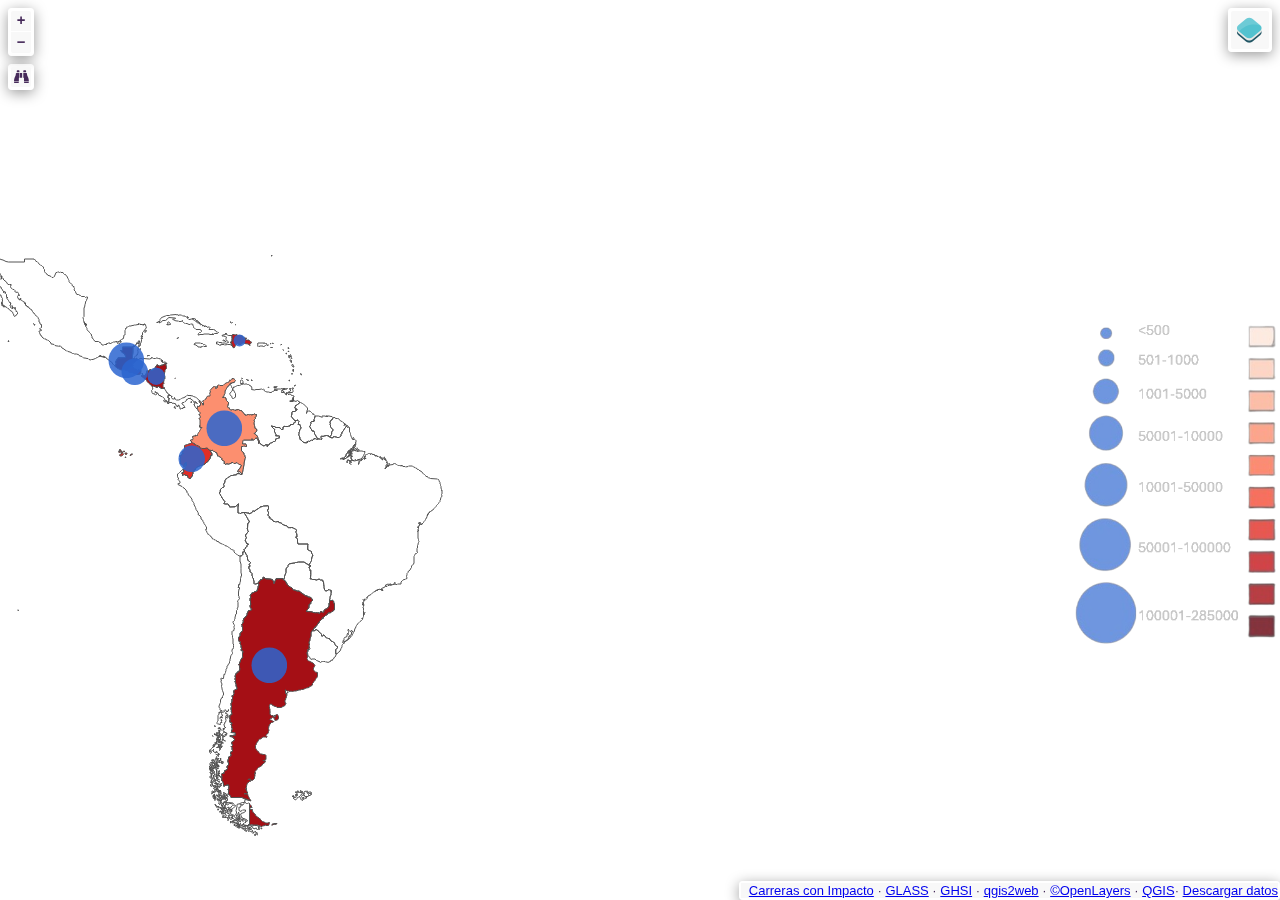
<file: index.html>
<!doctype html>
<html lang="en">
    <head>
        <meta charset="utf-8">
        <meta http-equiv="X-UA-Compatible" content="IE=edge">
        <meta name="viewport" content="initial-scale=1,user-scalable=no,maximum-scale=1,width=device-width">
        <meta name="mobile-web-app-capable" content="yes">
        <meta name="apple-mobile-web-app-capable" content="yes">
        <link rel="stylesheet" href="./resources/ol.css">
        <link rel="stylesheet" href="resources/fontawesome-all.min.css">
        <link rel="stylesheet" type="text/css" href="resources/horsey.min.css">
        <link rel="stylesheet" type="text/css" href="resources/ol3-search-layer.min.css">
        <link rel="stylesheet" href="./resources/ol-layerswitcher.css">
        <link rel="stylesheet" href="./resources/qgis2web.css">
        <style>
        html, body {
            background-color: #ffffff;
        }
        .ol-control > * {
            background-color: #f8f8f8!important;
            color: #462a5a!important;
            border-radius: 0px;
        }
        .ol-attribution a, .gcd-gl-input::placeholder, .search-layer-input-search::placeholder {
            color: #462a5a!important;
        }
        .search-layer-input-search {
            background-color: #f8f8f8!important;
        }
        .ol-control > *:focus, .ol-control >*:hover {
            background-color: rgba(248, 248, 248, 0.7)!important;
        } 
        .ol-control {
            background-color: rgba(255,255,255,.4) !important;
            padding: 2px !important;
        } 
        </style>

        <style>
        html, body, #map {
            width: 100%;
            height: 100%;
            padding: 0;
            margin: 0;
        }
        <!--    
        #image-container {
        position: absolute;
        top: 325px;  /* Ajusta la posición vertical */
        left: 1075px;  /* Ajusta la posición horizontal */
        z-index: 1000;  /* Asegura que la imagen esté por encima del mapa */
        display: flex;  /* Alineación en fila de las imágenes */
        gap: 0px;      /* Espacio entre las dos imágenes */
    }

    #overlay-image, #second-overlay-image{
        width: 170px;  /* Ajusta el ancho de la imagen */
        height: 325px;
        opacity: .8;  /* Ajusta la opacidad para que el mapa sea visible a través de la imagen */
    }
        </style
    -->
        <title></title>
    </head>
    <body>
        <div id="map">
            <div id="popup" class="ol-popup">
                <a href="#" id="popup-closer" class="ol-popup-closer"></a>
                <div id="popup-content"></div>
            </div>
            <div id="image-container">
                <img src="./images/s2.png" alt="Descripción de la imagen" width="200" id="overlay-image">
                <img src="./images/s3.png" alt="Segunda imagen" id="second-overlay-image">
            </div>
        </div>
        <script src="resources/qgis2web_expressions.js"></script>
        <script src="resources/polyfills.js"></script>
        <script src="./resources/functions.js"></script>
        <script src="./resources/ol.js"></script>
        <script src="http://cdn.polyfill.io/v2/polyfill.min.js?features=Element.prototype.classList,URL"></script>
        <script src="resources/horsey.min.js"></script>
        <script src="resources/ol3-search-layer.js"></script>
        <script src="./resources/ol-layerswitcher.js"></script>
        <script src="layers/IDH_1.js"></script><script src="layers/NMERODEDOCTORESPORCADA100000HAB_2.js"></script><script src="layers/NDICEDEENFERMEDADESZOONOTICAS_3.js"></script><script src="layers/NDICEDEBIOSEGURIDAD_4.js"></script><script src="layers/CAPACIDADDELABORATORIOSNACIONALESPARAPRUEBASDEPATGENOSPRIORITARIOSAMR_5.js"></script><script src="layers/PRESCRIPCINREQUERIDAPARAANNTIMICROBIANOS_6.js"></script><script src="layers/CONTROLANTIMICROBIANO_7.js"></script><script src="layers/PLANNACIONALDEDETECCINDEPATGENOSPRIOROTARIOSAMR_8.js"></script><script src="layers/NDICERESISTENCIAANTIMICROBIANAAMR_9.js"></script><script src="layers/AMRDETECCINYREPORTE_10.js"></script><script src="layers/DENSIDADDEPOBLACINHABKM2_11.js"></script><script src="layers/PUNTUACINGENERALDESALUDGHSI_12.js"></script><script src="layers/DECASOSCONRESISTENCIA_13.js"></script><script src="layers/CASOSREPORTADOS_14.js"></script><script src="layers/DECASOSCONRESISTENCIA_15.js"></script><script src="layers/CASOSREPORTADOS_16.js"></script><script src="layers/DECASOSCONRESISTENCIA_17.js"></script><script src="layers/CASOSREPORTADOS_18.js"></script><script src="layers/DECASOSCONRESISTENCIA_19.js"></script><script src="layers/CASOSREPORTADOS_20.js"></script><script src="layers/DECASOSCONRESISTENCIA_21.js"></script><script src="layers/CASOSREPORTADOS_22.js"></script><script src="layers/DECASOSCONRESISTENCIA_23.js"></script><script src="layers/CASOSREPORTADOS_24.js"></script><script src="layers/DECASOSCONRESISTENCIA_25.js"></script><script src="layers/CASOSREPORTADOS_26.js"></script><script src="layers/DECASOSCONRESISTENCIA_27.js"></script><script src="layers/CASOSREPORTADOS_28.js"></script><script src="layers/DECASOSCONRESISTENCIA_29.js"></script><script src="layers/CASOSREPORTADOS_30.js"></script>
        <script src="styles/IDH_1_style.js"></script><script src="styles/NMERODEDOCTORESPORCADA100000HAB_2_style.js"></script><script src="styles/NDICEDEENFERMEDADESZOONOTICAS_3_style.js"></script><script src="styles/NDICEDEBIOSEGURIDAD_4_style.js"></script><script src="styles/CAPACIDADDELABORATORIOSNACIONALESPARAPRUEBASDEPATGENOSPRIORITARIOSAMR_5_style.js"></script><script src="styles/PRESCRIPCINREQUERIDAPARAANNTIMICROBIANOS_6_style.js"></script><script src="styles/CONTROLANTIMICROBIANO_7_style.js"></script><script src="styles/PLANNACIONALDEDETECCINDEPATGENOSPRIOROTARIOSAMR_8_style.js"></script><script src="styles/NDICERESISTENCIAANTIMICROBIANAAMR_9_style.js"></script><script src="styles/AMRDETECCINYREPORTE_10_style.js"></script><script src="styles/DENSIDADDEPOBLACINHABKM2_11_style.js"></script><script src="styles/PUNTUACINGENERALDESALUDGHSI_12_style.js"></script><script src="styles/DECASOSCONRESISTENCIA_13_style.js"></script><script src="styles/CASOSREPORTADOS_14_style.js"></script><script src="styles/DECASOSCONRESISTENCIA_15_style.js"></script><script src="styles/CASOSREPORTADOS_16_style.js"></script><script src="styles/DECASOSCONRESISTENCIA_17_style.js"></script><script src="styles/CASOSREPORTADOS_18_style.js"></script><script src="styles/DECASOSCONRESISTENCIA_19_style.js"></script><script src="styles/CASOSREPORTADOS_20_style.js"></script><script src="styles/DECASOSCONRESISTENCIA_21_style.js"></script><script src="styles/CASOSREPORTADOS_22_style.js"></script><script src="styles/DECASOSCONRESISTENCIA_23_style.js"></script><script src="styles/CASOSREPORTADOS_24_style.js"></script><script src="styles/DECASOSCONRESISTENCIA_25_style.js"></script><script src="styles/CASOSREPORTADOS_26_style.js"></script><script src="styles/DECASOSCONRESISTENCIA_27_style.js"></script><script src="styles/CASOSREPORTADOS_28_style.js"></script><script src="styles/DECASOSCONRESISTENCIA_29_style.js"></script><script src="styles/CASOSREPORTADOS_30_style.js"></script>
        <script src="./layers/layers.js" type="text/javascript"></script> 
        <script src="./resources/Autolinker.min.js"></script>
        <script src="./resources/qgis2web.js"></script>
    </body>
</html>
</file>
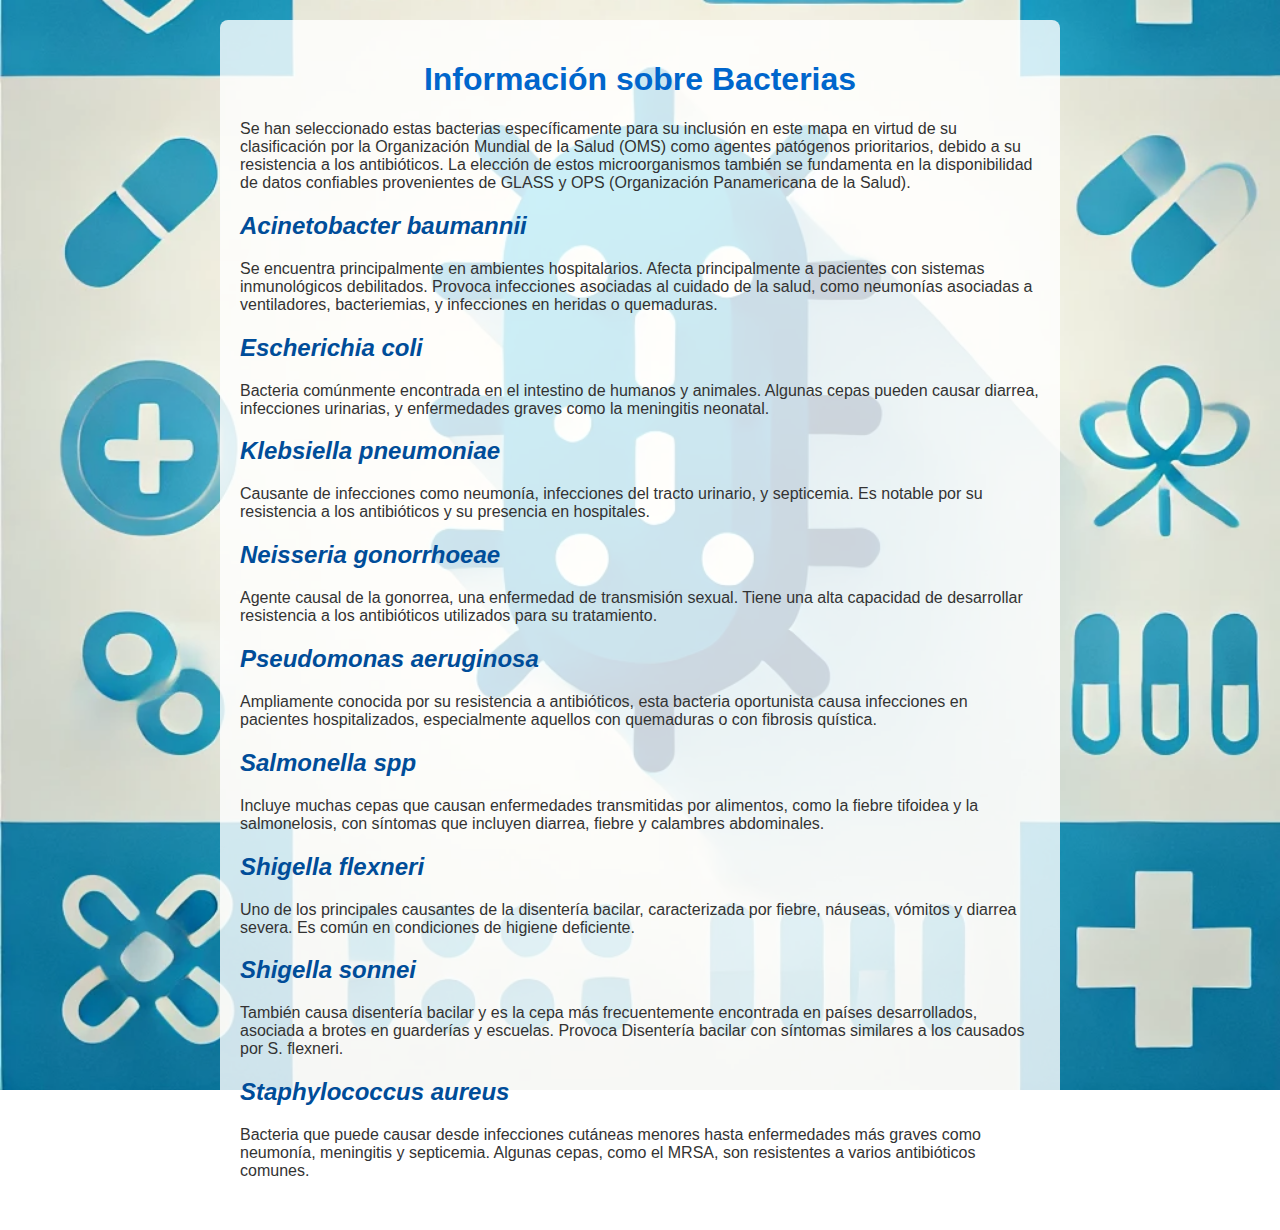
<file: bacteria.html>
<!DOCTYPE html>
<html lang="es">
<head>
    <meta charset="UTF-8">
    <meta name="viewport" content="width=device-width, initial-scale=1.0">
    <title>Información sobre Bacterias</title>
    <style>
        body {
            font-family: Arial, sans-serif;
            color: #333;
            margin: 0;
            padding: 0;
            background: url('images/imagen.png') no-repeat center center fixed;
            background-size: cover;
        }
        .container {
            background: rgba(255, 255, 255, 0.8);
            padding: 20px;
            margin: 20px auto;
            max-width: 800px;
            border-radius: 8px;
        }
        h1 {
            text-align: center;
            color: #0066cc;
        }
        h2 {
            color: #004d99;
        }
        p {
            margin: 10px 0;
        }
    </style>
</head>
<body>
    <div class="container">
        <h1>Información sobre Bacterias</h1>

        <p>Se han seleccionado estas bacterias específicamente para su inclusión en este mapa en virtud de su clasificación por la Organización Mundial de la Salud (OMS) como agentes patógenos prioritarios, debido a su resistencia a los antibióticos. La elección de estos microorganismos también se fundamenta en la disponibilidad de datos confiables provenientes de GLASS y OPS (Organización Panamericana de la Salud).</p>

        <h2><em>Acinetobacter baumannii</em></h2>
        <p>Se encuentra principalmente en ambientes hospitalarios. Afecta principalmente a pacientes con sistemas inmunológicos debilitados. Provoca infecciones asociadas al cuidado de la salud, como neumonías asociadas a ventiladores, bacteriemias, y infecciones en heridas o quemaduras.</p>

        <h2><em>Escherichia coli</em></h2>
        <p>Bacteria comúnmente encontrada en el intestino de humanos y animales. Algunas cepas pueden causar diarrea, infecciones urinarias, y enfermedades graves como la meningitis neonatal.</p>

        <h2><em>Klebsiella pneumoniae</em></h2>
        <p>Causante de infecciones como neumonía, infecciones del tracto urinario, y septicemia. Es notable por su resistencia a los antibióticos y su presencia en hospitales.</p>

        <h2><em>Neisseria gonorrhoeae</em></h2>
        <p>Agente causal de la gonorrea, una enfermedad de transmisión sexual. Tiene una alta capacidad de desarrollar resistencia a los antibióticos utilizados para su tratamiento.</p>

        <h2><em>Pseudomonas aeruginosa</em></h2>
        <p>Ampliamente conocida por su resistencia a antibióticos, esta bacteria oportunista causa infecciones en pacientes hospitalizados, especialmente aquellos con quemaduras o con fibrosis quística.</p>

        <h2><em>Salmonella spp</em></h2>
        <p>Incluye muchas cepas que causan enfermedades transmitidas por alimentos, como la fiebre tifoidea y la salmonelosis, con síntomas que incluyen diarrea, fiebre y calambres abdominales.</p>

        <h2><em>Shigella flexneri</em></h2>
        <p>Uno de los principales causantes de la disentería bacilar, caracterizada por fiebre, náuseas, vómitos y diarrea severa. Es común en condiciones de higiene deficiente.</p>

        <h2><em>Shigella sonnei</em></h2>
        <p>También causa disentería bacilar y es la cepa más frecuentemente encontrada en países desarrollados, asociada a brotes en guarderías y escuelas. Provoca Disentería bacilar con síntomas similares a los causados por S. flexneri.</p>

        <h2><em>Staphylococcus aureus</em></h2>
        <p>Bacteria que puede causar desde infecciones cutáneas menores hasta enfermedades más graves como neumonía, meningitis y septicemia. Algunas cepas, como el MRSA, son resistentes a varios antibióticos comunes.</p>
    </div>
</body>
</html>
</file>
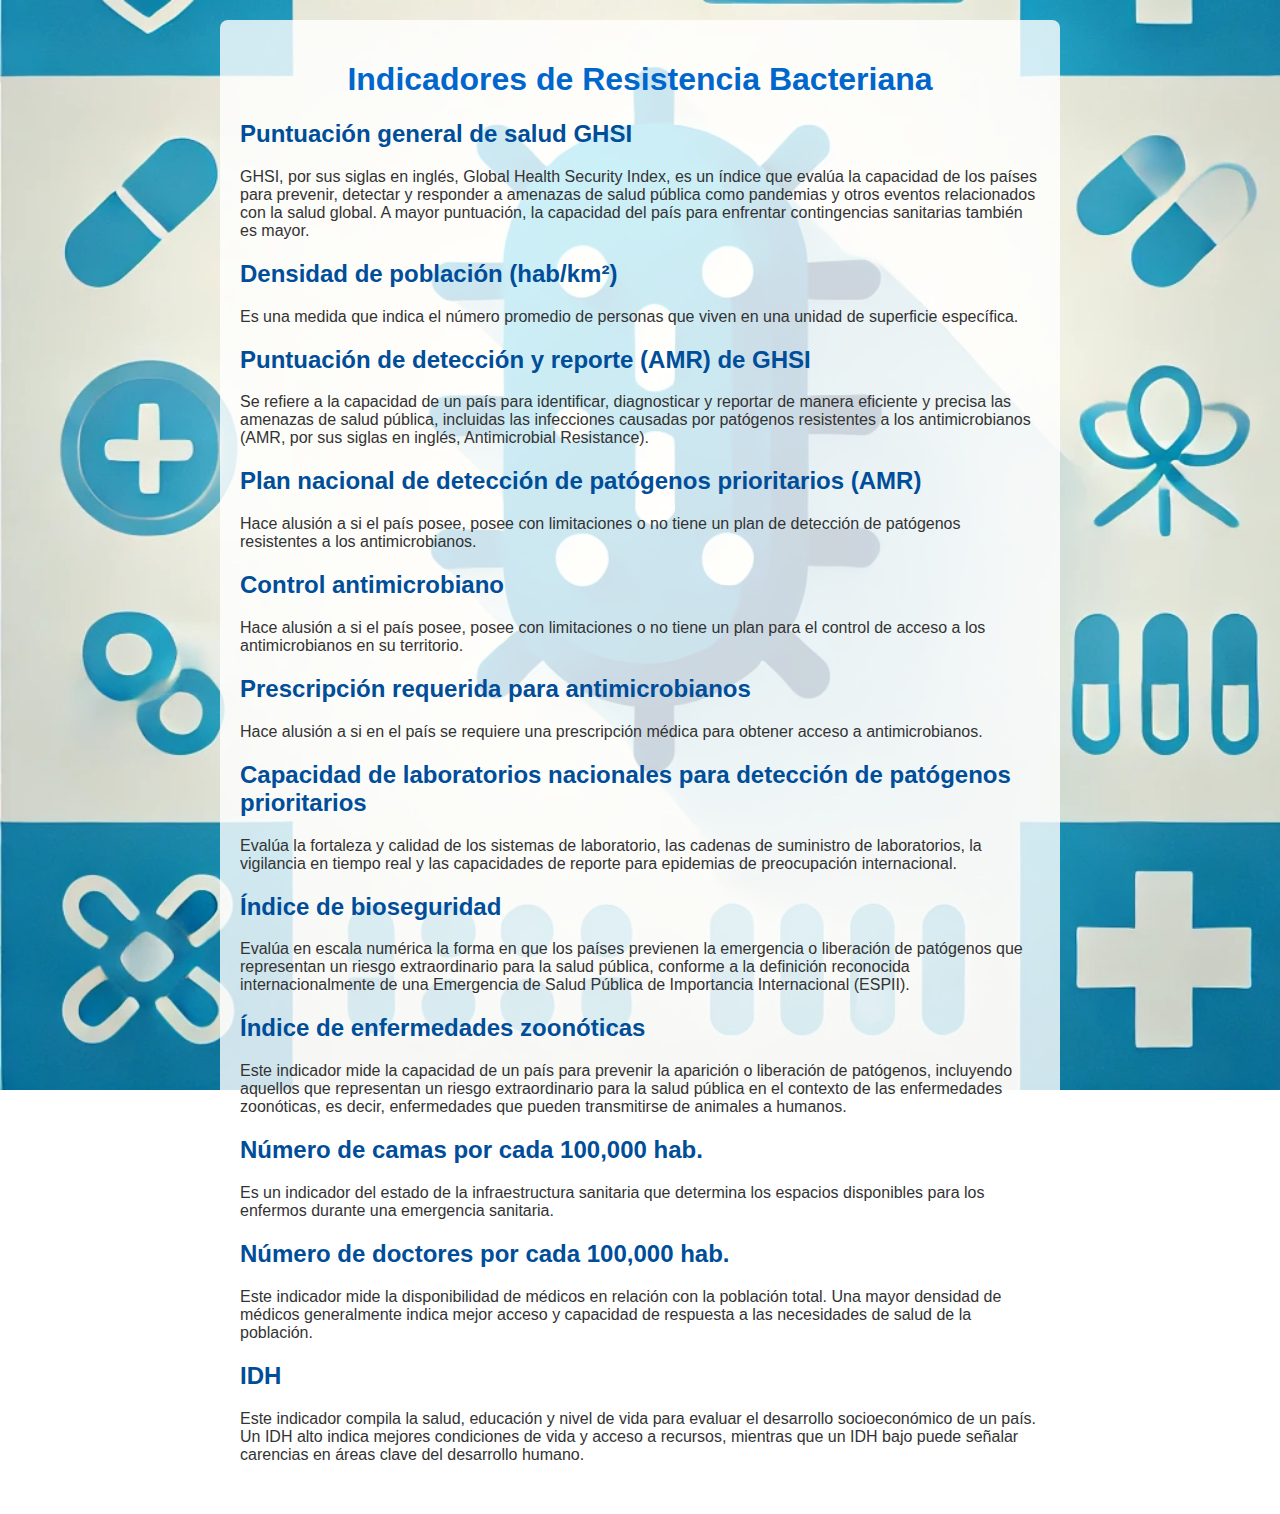
<file: info.html>
<!DOCTYPE html>
<html lang="es">
<head>
    <meta charset="UTF-8">
    <meta name="viewport" content="width=device-width, initial-scale=1.0">
    <title>Indicadores de Resistencia Bacteriana</title>
    <style>
        body {
            font-family: Arial, sans-serif;
            color: #333;
            margin: 0;
            padding: 0;
            background: url('images/imagen.png') no-repeat center center fixed;
            background-size: cover;
        }
        .container {
            background: rgba(255, 255, 255, 0.8);
            padding: 20px;
            margin: 20px auto;
            max-width: 800px;
            border-radius: 8px;
        }
        h1 {
            text-align: center;
            color: #0066cc;
        }
        h2 {
            color: #004d99;
        }
        p {
            margin: 10px 0;
        }
    </style>
</head>
<body>
    <div class="container">
        <h1>Indicadores de Resistencia Bacteriana</h1>

        <h2>Puntuación general de salud GHSI</h2>
        <p>GHSI, por sus siglas en inglés, Global Health Security Index, es un índice que evalúa la capacidad de los países para prevenir, detectar y responder a amenazas de salud pública como pandemias y otros eventos relacionados con la salud global. A mayor puntuación, la capacidad del país para enfrentar contingencias sanitarias también es mayor.</p>

        <h2>Densidad de población (hab/km²)</h2>
        <p>Es una medida que indica el número promedio de personas que viven en una unidad de superficie específica.</p>

        <h2>Puntuación de detección y reporte (AMR) de GHSI</h2>
        <p>Se refiere a la capacidad de un país para identificar, diagnosticar y reportar de manera eficiente y precisa las amenazas de salud pública, incluidas las infecciones causadas por patógenos resistentes a los antimicrobianos (AMR, por sus siglas en inglés, Antimicrobial Resistance).</p>

        <h2>Plan nacional de detección de patógenos prioritarios (AMR)</h2>
        <p>Hace alusión a si el país posee, posee con limitaciones o no tiene un plan de detección de patógenos resistentes a los antimicrobianos.</p>

        <h2>Control antimicrobiano</h2>
        <p>Hace alusión a si el país posee, posee con limitaciones o no tiene un plan para el control de acceso a los antimicrobianos en su territorio.</p>

        <h2>Prescripción requerida para antimicrobianos</h2>
        <p>Hace alusión a si en el país se requiere una prescripción médica para obtener acceso a antimicrobianos.</p>

        <h2>Capacidad de laboratorios nacionales para detección de patógenos prioritarios</h2>
        <p>Evalúa la fortaleza y calidad de los sistemas de laboratorio, las cadenas de suministro de laboratorios, la vigilancia en tiempo real y las capacidades de reporte para epidemias de preocupación internacional.</p>

        <h2>Índice de bioseguridad</h2>
        <p>Evalúa en escala numérica la forma en que los países previenen la emergencia o liberación de patógenos que representan un riesgo extraordinario para la salud pública, conforme a la definición reconocida internacionalmente de una Emergencia de Salud Pública de Importancia Internacional (ESPII).</p>

        <h2>Índice de enfermedades zoonóticas</h2>
        <p>Este indicador mide la capacidad de un país para prevenir la aparición o liberación de patógenos, incluyendo aquellos que representan un riesgo extraordinario para la salud pública en el contexto de las enfermedades zoonóticas, es decir, enfermedades que pueden transmitirse de animales a humanos.</p>

        <h2>Número de camas por cada 100,000 hab.</h2>
        <p>Es un indicador del estado de la infraestructura sanitaria que determina los espacios disponibles para los enfermos durante una emergencia sanitaria.</p>

        <h2>Número de doctores por cada 100,000 hab.</h2>
        <p>Este indicador mide la disponibilidad de médicos en relación con la población total. Una mayor densidad de médicos generalmente indica mejor acceso y capacidad de respuesta a las necesidades de salud de la población.</p>

        <h2>IDH</h2>
        <p>Este indicador compila la salud, educación y nivel de vida para evaluar el desarrollo socioeconómico de un país. Un IDH alto indica mejores condiciones de vida y acceso a recursos, mientras que un IDH bajo puede señalar carencias en áreas clave del desarrollo humano.</p>
    </div>
</body>
</html>
</file>
<file: resources/ol.css>
.ol-box{box-sizing:border-box;border-radius:2px;border:2px solid #00f}.ol-mouse-position{top:8px;right:8px;position:absolute}.ol-scale-line{background:rgba(0,60,136,.3);border-radius:4px;bottom:8px;left:8px;padding:2px;position:absolute}.ol-scale-line-inner{border:1px solid #eee;border-top:none;color:#eee;font-size:10px;text-align:center;margin:1px;will-change:contents,width;transition:all .25s}.ol-scale-bar{position:absolute;bottom:8px;left:8px}.ol-scale-step-marker{width:1px;height:15px;background-color:#000;float:right;z-Index:10}.ol-scale-step-text{position:absolute;bottom:-5px;font-size:12px;z-Index:11;color:#000;text-shadow:-2px 0 #fff,0 2px #fff,2px 0 #fff,0 -2px #fff}.ol-scale-text{position:absolute;font-size:14px;text-align:center;bottom:25px;color:#000;text-shadow:-2px 0 #fff,0 2px #fff,2px 0 #fff,0 -2px #fff}.ol-scale-singlebar{position:relative;height:10px;z-Index:9;box-sizing:border-box;border:1px solid #000}.ol-unsupported{display:none}.ol-unselectable,.ol-viewport{-webkit-touch-callout:none;-webkit-user-select:none;-moz-user-select:none;-ms-user-select:none;user-select:none;-webkit-tap-highlight-color:transparent}.ol-selectable{-webkit-touch-callout:default;-webkit-user-select:text;-moz-user-select:text;-ms-user-select:text;user-select:text}.ol-grabbing{cursor:-webkit-grabbing;cursor:-moz-grabbing;cursor:grabbing}.ol-grab{cursor:move;cursor:-webkit-grab;cursor:-moz-grab;cursor:grab}.ol-control{position:absolute;background-color:rgba(255,255,255,.4);border-radius:4px;padding:2px}.ol-control:hover{background-color:rgba(255,255,255,.6)}.ol-zoom{top:.5em;left:.5em}.ol-rotate{top:.5em;right:.5em;transition:opacity .25s linear,visibility 0s linear}.ol-rotate.ol-hidden{opacity:0;visibility:hidden;transition:opacity .25s linear,visibility 0s linear .25s}.ol-zoom-extent{top:4.643em;left:.5em}.ol-full-screen{right:.5em;top:.5em}.ol-control button{display:block;margin:1px;padding:0;color:#fff;font-size:1.14em;font-weight:700;text-decoration:none;text-align:center;height:1.375em;width:1.375em;line-height:.4em;background-color:rgba(0,60,136,.5);border:none;border-radius:2px}.ol-control button::-moz-focus-inner{border:none;padding:0}.ol-zoom-extent button{line-height:1.4em}.ol-compass{display:block;font-weight:400;font-size:1.2em;will-change:transform}.ol-touch .ol-control button{font-size:1.5em}.ol-touch .ol-zoom-extent{top:5.5em}.ol-control button:focus,.ol-control button:hover{text-decoration:none;background-color:rgba(0,60,136,.7)}.ol-zoom .ol-zoom-in{border-radius:2px 2px 0 0}.ol-zoom .ol-zoom-out{border-radius:0 0 2px 2px}.ol-attribution{text-align:right;bottom:.5em;right:.5em;max-width:calc(100% - 1.3em)}.ol-attribution ul{margin:0;padding:0 .5em;color:#000;text-shadow:0 0 2px #fff}.ol-attribution li{display:inline;list-style:none}.ol-attribution li:not(:last-child):after{content:" "}.ol-attribution img{max-height:2em;max-width:inherit;vertical-align:middle}.ol-attribution button,.ol-attribution ul{display:inline-block}.ol-attribution.ol-collapsed ul{display:none}.ol-attribution:not(.ol-collapsed){background:rgba(255,255,255,.8)}.ol-attribution.ol-uncollapsible{bottom:0;right:0;border-radius:4px 0 0}.ol-attribution.ol-uncollapsible img{margin-top:-.2em;max-height:1.6em}.ol-attribution.ol-uncollapsible button{display:none}.ol-zoomslider{top:4.5em;left:.5em;height:200px}.ol-zoomslider button{position:relative;height:10px}.ol-touch .ol-zoomslider{top:5.5em}.ol-overviewmap{left:.5em;bottom:.5em}.ol-overviewmap.ol-uncollapsible{bottom:0;left:0;border-radius:0 4px 0 0}.ol-overviewmap .ol-overviewmap-map,.ol-overviewmap button{display:inline-block}.ol-overviewmap .ol-overviewmap-map{border:1px solid #7b98bc;height:150px;margin:2px;width:150px}.ol-overviewmap:not(.ol-collapsed) button{bottom:1px;left:2px;position:absolute}.ol-overviewmap.ol-collapsed .ol-overviewmap-map,.ol-overviewmap.ol-uncollapsible button{display:none}.ol-overviewmap:not(.ol-collapsed){background:rgba(255,255,255,.8)}.ol-overviewmap-box{border:2px dotted rgba(0,60,136,.7)}.ol-overviewmap .ol-overviewmap-box:hover{cursor:move}
/*# sourceMappingURL=ol.css.map */
</file>
<file: resources/ol-layerswitcher.css>
.layer-switcher {
  position: absolute;
  top: 3.5em;
  right: 0.5em;
  text-align: left;
}

.layer-switcher .panel {
  margin: 0;
  border: 4px solid #eee;
  border-radius: 4px;
  background-color: white;
  display: none;
  max-height: inherit;
  height: 100%;
  box-sizing: border-box;
  overflow-y: auto;
}

.layer-switcher button {
  float: right;
  z-index: 1;
  width: 38px;
  height: 38px;
  background-image: url('[data-uri]')
    /*logo.png*/;
  background-repeat: no-repeat;
  background-position: 2px;
  background-color: white;
  color: black;
  border: none;
}

.layer-switcher button:focus,
.layer-switcher button:hover {
  background-color: white;
}

.layer-switcher.shown {
  overflow-y: hidden;
  display: flex;
  flex-direction: column;
  max-height: calc(300px);
}

.layer-switcher.shown.ol-control {
  background-color: transparent;
}

.layer-switcher.shown.ol-control:hover {
  background-color: transparent;
}
.layer-switcher.shown .panel {
  display: block;
}

.layer-switcher.shown button {
  display: none;
}

.layer-switcher.shown.layer-switcher-activation-mode-click > button {
  display: block;
  background-image: unset;
  right: 2px;
  position: absolute;
  background-color: #eee;
  margin: 1px;
}

.layer-switcher.shown button:focus,
.layer-switcher.shown button:hover {
  background-color: #fafafa;
}

.layer-switcher ul {
  list-style: none;
  margin: 1.6em 0.4em;
  padding-left: 0;
}
.layer-switcher ul ul {
  padding-left: 1.2em;
  margin: 0.1em 0 0 0;
}
.layer-switcher li.group + li.group {
  margin-top: 0.4em;
}
.layer-switcher li.group + li.layer-switcher-base-group {
}

.layer-switcher li.group > label {
  font-weight: bold;
}

.layer-switcher.layer-switcher-group-select-style-none li.group > label {
  padding-left: 1.2em;
}

.layer-switcher li {
  position: relative;
  margin-top: 0.3em;
}

.layer-switcher li input {
  position: absolute;
  left: 1.2em;
  height: 1em;
  width: 1em;
  font-size: 1em;
}
.layer-switcher li label {
  padding-left: 2.7em;
  padding-right: 1.2em;
  display: inline-block;
  margin-top: 1px;
}

.layer-switcher label.disabled {
  opacity: 0.4;
}

.layer-switcher input {
  margin: 0px;
}

.layer-switcher.touch ::-webkit-scrollbar {
  width: 4px;
}

.layer-switcher.touch ::-webkit-scrollbar-track {
  -webkit-box-shadow: inset 0 0 6px rgba(0, 0, 0, 0.3);
  border-radius: 10px;
}

.layer-switcher.touch ::-webkit-scrollbar-thumb {
  border-radius: 10px;
  -webkit-box-shadow: inset 0 0 6px rgba(0, 0, 0, 0.5);
}

li.layer-switcher-base-group > label {
  padding-left: 1.2em;
}

.layer-switcher .group button {
  position: absolute;
  left: 0;
  display: inline-block;
  vertical-align: top;
  float: none;
  font-size: 1em;
  width: 1em;
  height: 1em;
  margin: 0;
  background-position: center 2px;
  background-image: url('[data-uri]');
  -webkit-transition: -webkit-transform 0.2s ease-in-out;
  -ms-transition: -ms-transform 0.2s ease-in-out;
  transition: transform 0.2s ease-in-out;
}

.layer-switcher .group.layer-switcher-close button {
  transform: rotate(-90deg);
  -webkit-transform: rotate(-90deg);
}

.layer-switcher .group.layer-switcher-fold.layer-switcher-close > ul {
  overflow: hidden;
  height: 0;
}

/*layerswitcher on the right*/
.layer-switcher.shown.layer-switcher-activation-mode-click {
  padding-left: 34px;
}
.layer-switcher.shown.layer-switcher-activation-mode-click > button {
  left: 0;
  border-right: 0;
}

/*layerswitcher on the left*/
/*
.layer-switcher.shown.layer-switcher-activation-mode-click {
  padding-right: 34px;
}
.layer-switcher.shown.layer-switcher-activation-mode-click > button {
  right: 0;
  border-left: 0;
}
*/
</file>
<file: resources/qgis2web.css>
html, body {
    height: 100%;
    padding: 0;
    margin: 0;
    font-family: sans-serif;
    font-size: small;
}


#map {
    width: 100%;
    height: 100%;
}

.ol-control {
	clear: both;
	box-shadow: 0 3px 14px rgba(0, 0, 0, 0.4);
}

.ol-selectable {
	z-index: 3;
}

.ol-popup {
    display: none;
    position: absolute;
    background-color: white;
    padding: 15px;
	border-radius: 10px;
    bottom: 10px;
    left: 50%;
    transform: translateX(-50%);
	box-shadow: 0 3px 14px rgba(0,0,0,0.4);
}

.ol-popup:after, .ol-popup:before {
    top: 100%;
    border: solid transparent;
    content: " ";
    position: absolute;
}

.ol-popup:after {
    border-top-color: white;
    border-width: 10px;
    left: 50%;
    margin-left: -10px;
}

.ol-popup:before {
    border-top-color: #cccccc;
    border-width: 11px;
    left: 50%;
    margin-left: -11px;
}

.ol-popup-closer {
	text-decoration: none;
    position: absolute;
    top: 4px;
    right: 4px;
    text-align: center;
    width: 19px;
    color: #999;
    font-family: cursive;
    font-weight: bold;
}

.ol-popup-closer:after {
    content: "X";
}

#popup-content {
	font-size: 12px;
    line-height: 1.2;
    margin-top: 5px;
	max-height: 70vh;
	max-width: 70vw;
	overflow: auto;
}

#popup-content ul {
    list-style-type: none;
    padding-left: 0;
	margin: unset;
}

#popup-content li {
    margin-bottom:0.25em;
}

#popup-content>ul>li>a {
    position: relative;
    display: block;
    padding: 2px;
    border-bottom: 1px solid #666;
    font-size: 12.5px;
}

#popup-content>table {
    font-size: 11.4px;
}

.lds-roller-img{
    background-image: url("[data-uri]");
	background-size: contain;
}

th, td {
    vertical-align: top;
    text-align: left;
	color: #333;
}

th {
	min-width: 100px;
}
td {
	min-width: 100px;
}

td img {
	max-height: 60vh!important;
	max-width: 60vw!important;
}

td video {
	max-height: 60vh!important;
	max-width: 60vw!important;
}

.ol-overlaycontainer-stopevent #top-right-container .layer-switcher:hover ~ .ol-overlaycontainer-stopevent .ol-overlay-container .ol-popup {
    display: none!important;
}


#top-left-container {
    position: absolute;
    left: 0;
    top: 0;
}
#bottom-left-container {
    position: absolute;
    left: 0;
    bottom: 0;
}
#top-right-container {
    position: absolute;
    right: 0;
    top: 0;
    display: contents;
}
#bottom-right-container {
    position: absolute;
    right: 0;
    bottom: 0;
}

.top-left-title, .top-left-abstract  {
    position: relative;
    float: left;
    margin-top: 8px;
    margin-left: 8px;
}
.bottom-left-title, .bottom-left-abstract  {
    position: relative;
    float: left;
    margin-bottom: 8px;
    margin-left: 8px;
}
.top-right-title, .top-right-abstract  {
    position: relative;
    float: right;
    margin-top: 8px;
    margin-right: 8px;
}
.bottom-right-title, .bottom-right-abstract  {
    position: relative;
    float: right;
    margin-bottom: 8px;
    margin-right: 8px;
}


.project-title  {
    margin: 1px;
    padding: 5px;
}

#abstract {
    max-width: 30%;
}
.ol-touch #abstract {
    max-width: 50%;
}

.project-abstract {
    font: bold 18px 'Lucida Console', Monaco, monospace;
    width: 20px;
    height: 20px;
    display: block;
    text-align: center;
    cursor: pointer;
    padding: 3px;
    
}

.project-abstract-uncollapsed {
    width: auto;
    height: auto;
    display: block;
    padding: 3px;
    cursor: default;
    margin: 1px;
}


.ol-zoom {
	position: relative;
    float: left;
    top: unset;
    left: unset;
    margin-top: 8px;
    margin-left: 8px;
}


/* measurement */
.measure-control {
	position: relative;
    float: left;
    top: unset !important;
    left: unset !important;
    margin-top: 8px;
    margin-left: 8px;
	display: flex;
}

.tooltip {
    position: relative;
    background: rgba(0, 0, 0, 0.5);
    border-radius: 4px;
    color: white;
    padding: 4px 8px;
    opacity: 0.7;
    white-space: nowrap;
  }
  .tooltip-measure {
    opacity: 1;
    font-weight: bold;
  }
  .tooltip-static {
    background-color: #ffcc33;
    color: black;
    border: 1px solid white;
  }
  .tooltip-measure:before,
  .tooltip-static:before {
    border-top: 6px solid rgba(0, 0, 0, 0.5);
    border-right: 6px solid transparent;
    border-left: 6px solid transparent;
    content: "";
    position: absolute;
    bottom: -6px;
    margin-left: -7px;
    left: 50%;
  }
  .tooltip-static:before {
    border-top-color: #ffcc33;
  }
  .ol-touch .measure-control {
    top: 130px;
  }
  .measure-control label {
    padding: 1px;
    padding-right: 4px;
  }


 .geolocate {
 position: relative !important;
 float: left;
 top: unset !important;
 left: unset !important;
 margin-top: 8px;
 margin-left: 8px;
}


.ol-geocoder {
    position: relative !important;
    float: left !important;
    top: unset!important;
    left: unset !important;
	margin-top: 8px;
    margin-left: 8px;
    clear: both;
}
.gcd-gl-control {
	position: relative !important;
}
.gcd-gl-control button:after{
	display: none;
}

.search-layer {
	position: relative !important;
    float: left;
    top: unset !important;
    left: unset !important;
    margin-top: 8px;
    margin-left: 8px;
}

.search-layer-input-search{
    left: 26px;
    width: 144px;
    top: 3px;
    padding: 3px;
}

.search-layer-input-search:after{
    left: 27px;
    width: 139px;
    top: 0px;
    padding: 4px;
    border: 3px solid rgba(255,255,255,.4) !important;
}

.ol-scale-line {
    background: none !important;
    position: relative;
    float: left;
    bottom: unset;
    left: unset;
    margin-bottom: 8px;
    margin-left: 8px;
}
.ol-scale-line-inner {
    border: 2px solid ;
    border-top: none ;
    background: rgba(255, 255, 255, 0.5);
    color: black;
	margin: unset;
}

.layer-switcher {
    position: relative;
    float: right;
    top: unset;
    right: 0;
    bottom: unset!important;
    margin-top: 8px;
    margin-right: 8px;
	padding: 3px;
	background-color: rgba(255,255,255,.4)!important;
}

.layer-switcher:hover{
	background-color: rgba(255, 255, 255, .6)!important;
}

.layer-switcher .panel {
	border: unset;
	border-radius: unset;
    float: right;
    width: fit-content;
	margin: 1px;
	max-height: calc(100vh - 200px);
    box-sizing: unset;
}

.layer-switcher.shown{
    align-items: flex-end;
}

.layer-switcher.shown.layer-switcher-activation-mode-click > button {
    position: relative;
	border-radius: 5px;
	font-size: x-large;
	font-family: serif;
    z-index: 2;
}

.layer-switcher img {
    max-width: 22px;
    max-height: 22px;
}


.ol-attribution {
	display: none;
}
.bottom-attribution {
	float: right;
	position: relative;
	display: flex;
	}
.bottom-attribution button {
	display: none;
	}
.bottom-attribution ul {
	padding: unset;
	margin: unset;
	display: flex;
	list-style: none;
	gap: 8px;
	} 	
.bottom-attribution > li {
	padding-left: 8px !important;
	list-style: none;	
	}
</file>
<file: resources/horsey.min.css>
.sey-container{display:none;position:absolute;box-shadow:1px 2px 6px;background-color:#fff;color:#333;transition:left .1s ease-in-out;z-index:1}.sey-list{padding:0;margin:0;list-style-type:none}.sey-show{display:block}.sey-hide{display:none}.sey-empty{cursor:default;padding:7px}.sey-item{cursor:pointer;overflow:hidden;white-space:nowrap;text-overflow:ellipsis;padding:7px}.sey-item:hover{background-color:#444;color:#fff}.sey-selected{background-color:#333;color:#fff}.sey-char-highlight{font-weight:700}.sey-category-id{background-color:#eee;color:#aaa;text-align:right;text-transform:capitalize;font-style:italic;font-size:12px;box-shadow:1px 0 1px;padding:7px}
</file>
<file: resources/ol3-search-layer.min.css>
.search-layer{top:65px;left:.5em}.ol-touch .search-layer{top:80px}.search-layer button{background-repeat:no-repeat;background-position:center center;top:2px;left:2px}.search-layer-input-search{position:absolute;top:2px;left:32px;width:180px;padding:5px;border:1px solid #ccc;font-family:inherit;font-size:.875rem}.search-layer-collapsed{display:none}
</file>
